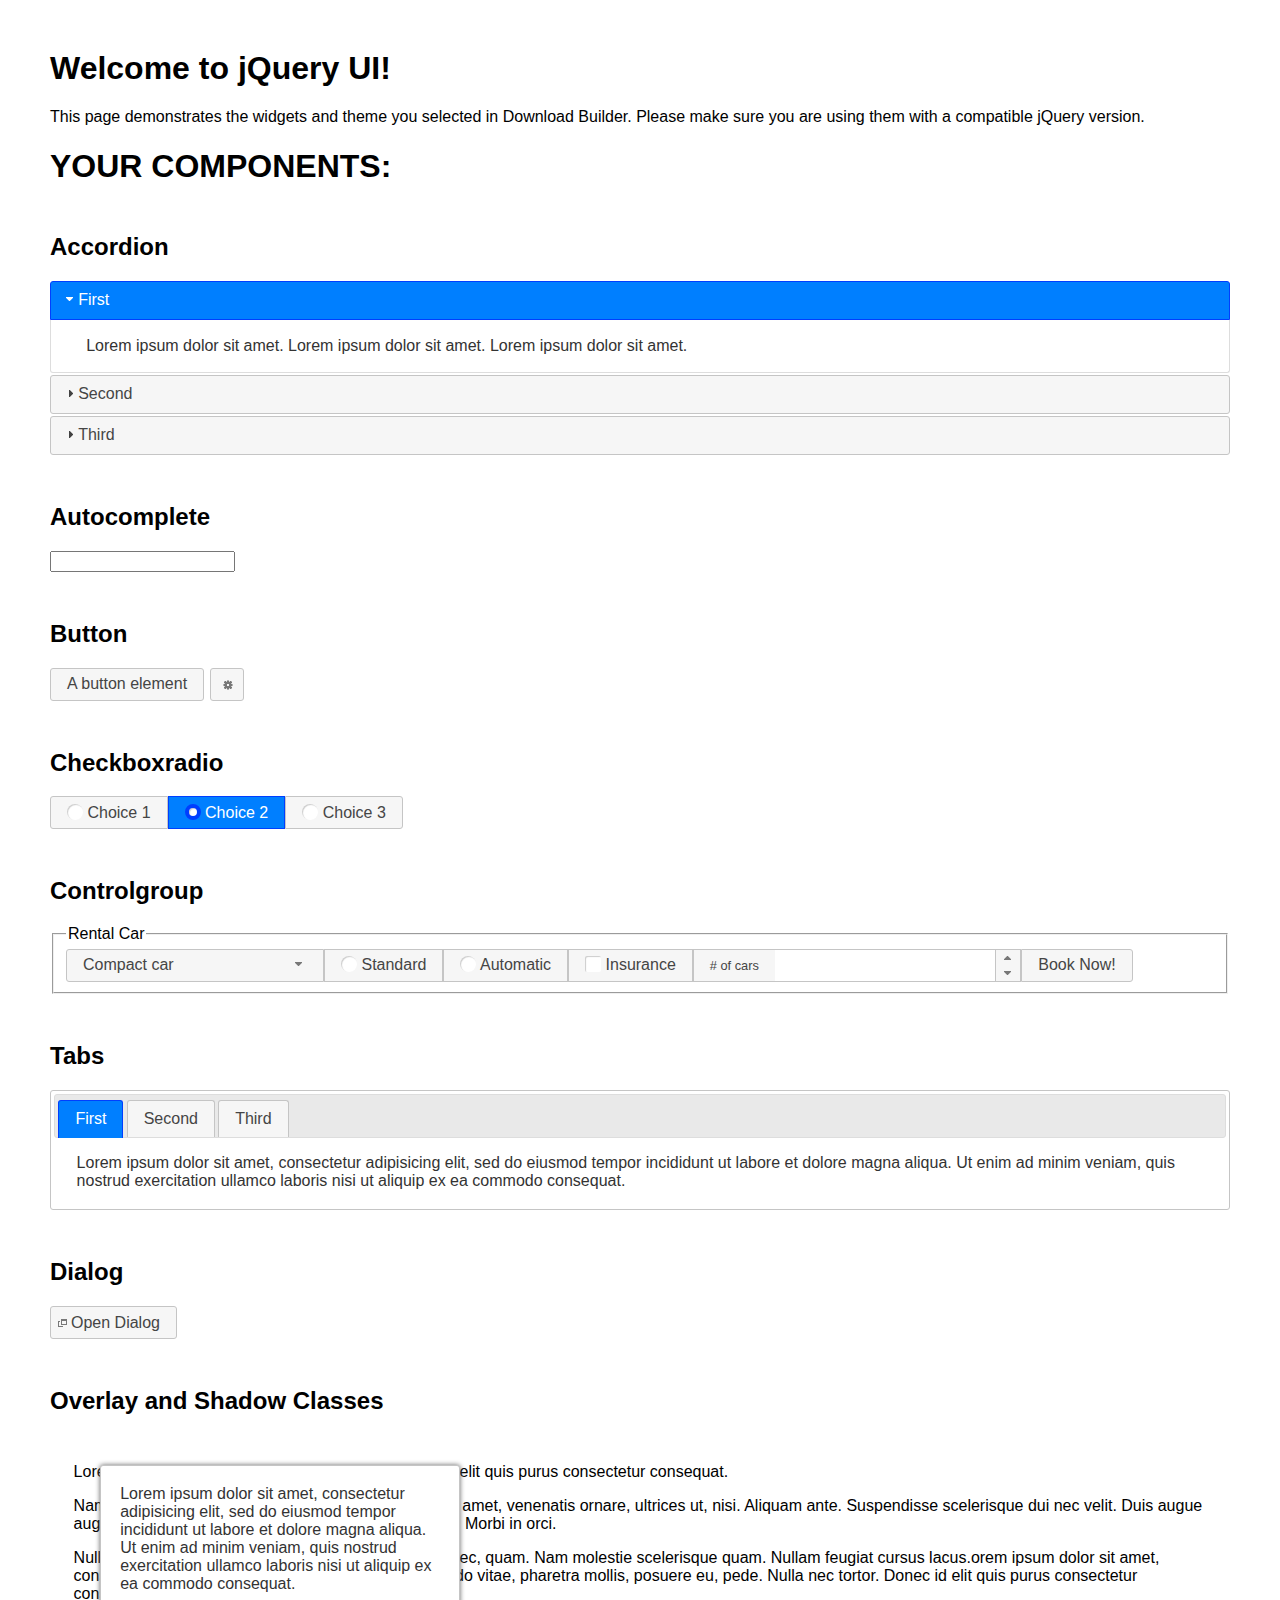
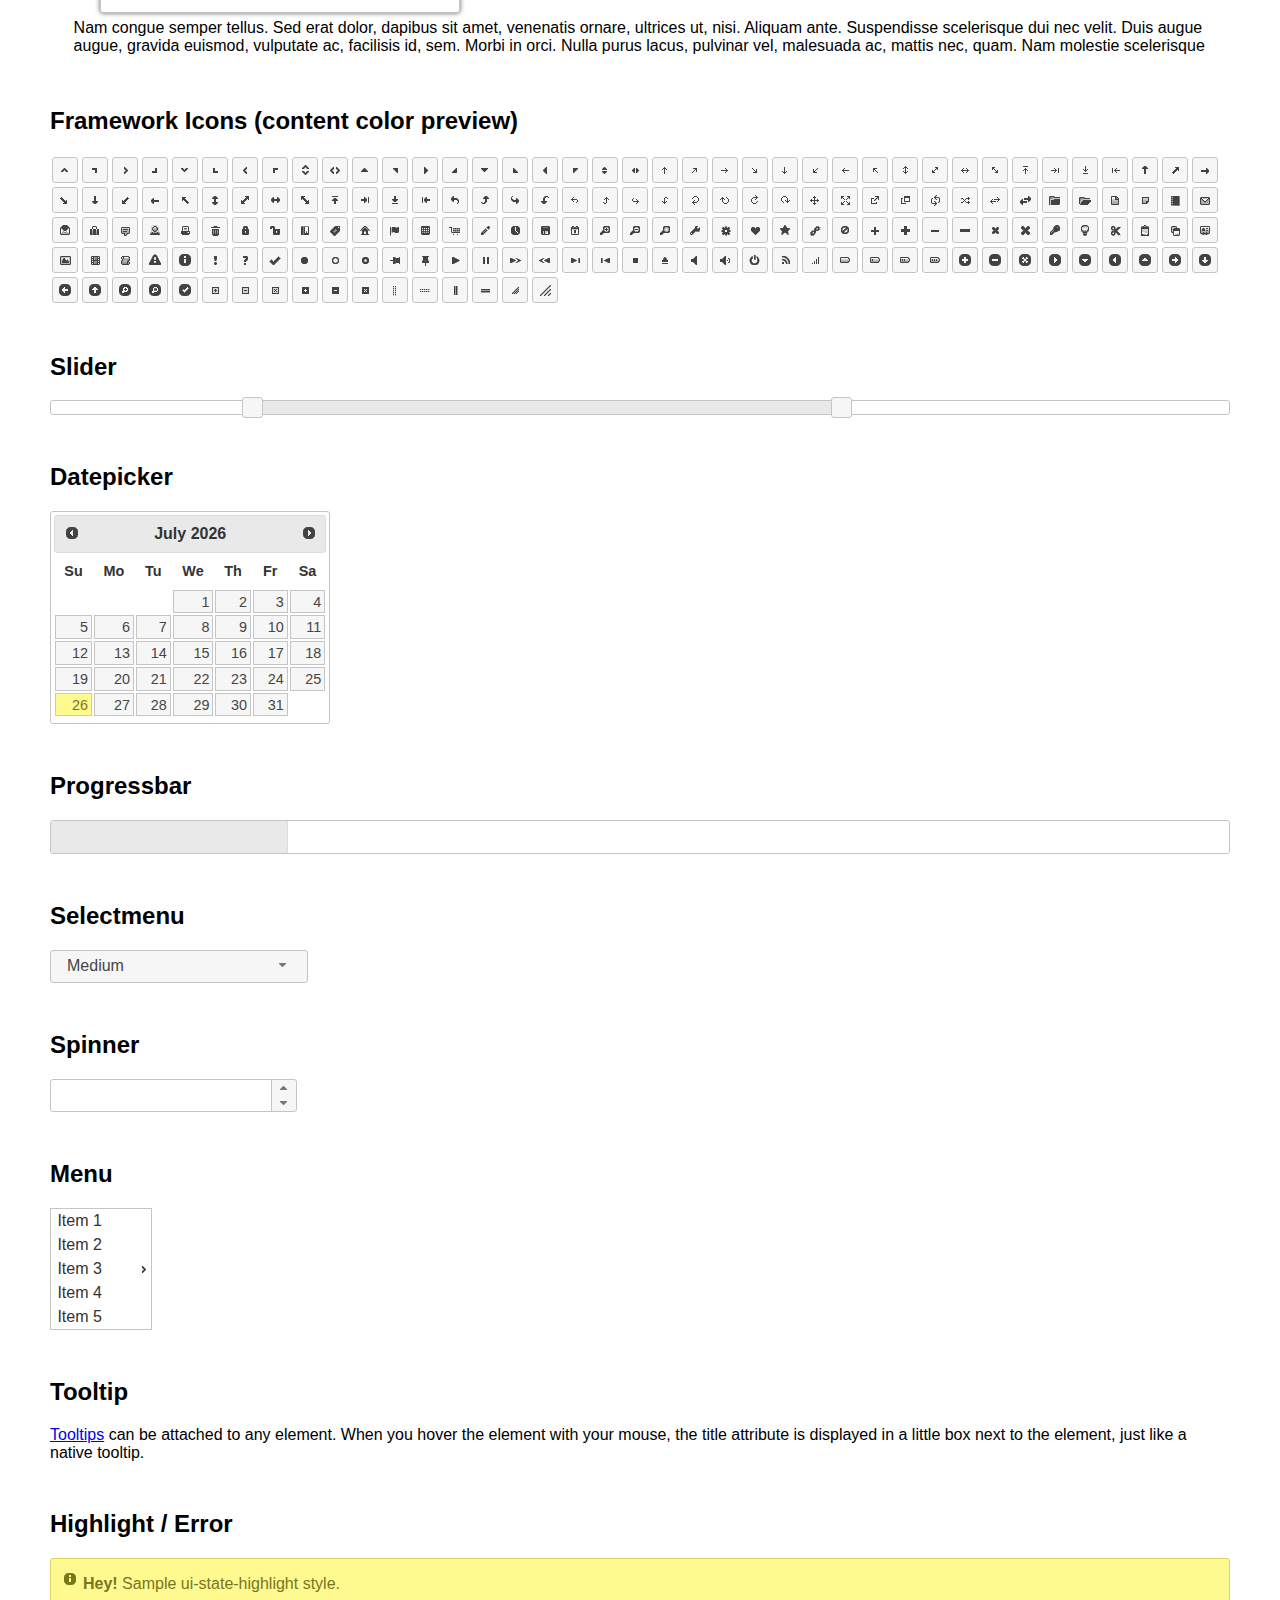
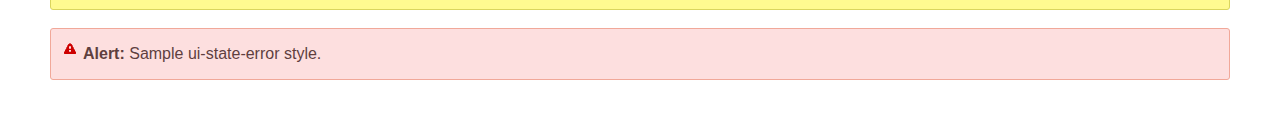
<file: WebContent/jquery-ui-1.13.1/index.html>
<!doctype html>
<html lang="us">
<head>
	<meta charset="utf-8">
	<title>jQuery UI Example Page</title>
	<link href="jquery-ui.css" rel="stylesheet">
	<style>
	body{
		font-family: "Trebuchet MS", sans-serif;
		margin: 50px;
	}
	.demoHeaders {
		margin-top: 2em;
	}
	#dialog-link {
		padding: .4em 1em .4em 20px;
		text-decoration: none;
		position: relative;
	}
	#dialog-link span.ui-icon {
		margin: 0 5px 0 0;
		position: absolute;
		left: .2em;
		top: 50%;
		margin-top: -8px;
	}
	#icons {
		margin: 0;
		padding: 0;
	}
	#icons li {
		margin: 2px;
		position: relative;
		padding: 4px 0;
		cursor: pointer;
		float: left;
		list-style: none;
	}
	#icons span.ui-icon {
		float: left;
		margin: 0 4px;
	}
	.fakewindowcontain .ui-widget-overlay {
		position: absolute;
	}
	select {
		width: 200px;
	}
	</style>
</head>
<body>

<h1>Welcome to jQuery UI!</h1>

<div class="ui-widget">
	<p>This page demonstrates the widgets and theme you selected in Download Builder. Please make sure you are using them with a compatible jQuery version.</p>
</div>

<h1>YOUR COMPONENTS:</h1>

<!-- Accordion -->
<h2 class="demoHeaders">Accordion</h2>
<div id="accordion">
	<h3>First</h3>
	<div>Lorem ipsum dolor sit amet. Lorem ipsum dolor sit amet. Lorem ipsum dolor sit amet.</div>
	<h3>Second</h3>
	<div>Phasellus mattis tincidunt nibh.</div>
	<h3>Third</h3>
	<div>Nam dui erat, auctor a, dignissim quis.</div>
</div>

<!-- Autocomplete -->
<h2 class="demoHeaders">Autocomplete</h2>
<div>
	<input id="autocomplete" title="type &quot;a&quot;">
</div>

<!-- Button -->
<h2 class="demoHeaders">Button</h2>
<button id="button">A button element</button>
<button id="button-icon">An icon-only button</button>

<!-- Checkboxradio -->
<h2 class="demoHeaders">Checkboxradio</h2>
<form style="margin-top: 1em;">
	<div id="radioset">
		<input type="radio" id="radio1" name="radio"><label for="radio1">Choice 1</label>
		<input type="radio" id="radio2" name="radio" checked="checked"><label for="radio2">Choice 2</label>
		<input type="radio" id="radio3" name="radio"><label for="radio3">Choice 3</label>
	</div>
</form>

<!-- Controlgroup -->
<h2 class="demoHeaders">Controlgroup</h2>
<fieldset>
	<legend>Rental Car</legend>
	<div id="controlgroup">
		<select id="car-type">
			<option>Compact car</option>
			<option>Midsize car</option>
			<option>Full size car</option>
			<option>SUV</option>
			<option>Luxury</option>
			<option>Truck</option>
			<option>Van</option>
		</select>
		<label for="transmission-standard">Standard</label>
		<input type="radio" name="transmission" id="transmission-standard">
		<label for="transmission-automatic">Automatic</label>
		<input type="radio" name="transmission" id="transmission-automatic">
		<label for="insurance">Insurance</label>
		<input type="checkbox" name="insurance" id="insurance">
		<label for="horizontal-spinner" class="ui-controlgroup-label"># of cars</label>
		<input id="horizontal-spinner" class="ui-spinner-input">
		<button>Book Now!</button>
	</div>
</fieldset>

<!-- Tabs -->
<h2 class="demoHeaders">Tabs</h2>
<div id="tabs">
	<ul>
		<li><a href="#tabs-1">First</a></li>
		<li><a href="#tabs-2">Second</a></li>
		<li><a href="#tabs-3">Third</a></li>
	</ul>
	<div id="tabs-1">Lorem ipsum dolor sit amet, consectetur adipisicing elit, sed do eiusmod tempor incididunt ut labore et dolore magna aliqua. Ut enim ad minim veniam, quis nostrud exercitation ullamco laboris nisi ut aliquip ex ea commodo consequat.</div>
	<div id="tabs-2">Phasellus mattis tincidunt nibh. Cras orci urna, blandit id, pretium vel, aliquet ornare, felis. Maecenas scelerisque sem non nisl. Fusce sed lorem in enim dictum bibendum.</div>
	<div id="tabs-3">Nam dui erat, auctor a, dignissim quis, sollicitudin eu, felis. Pellentesque nisi urna, interdum eget, sagittis et, consequat vestibulum, lacus. Mauris porttitor ullamcorper augue.</div>
</div>

<h2 class="demoHeaders">Dialog</h2>
<p>
	<button id="dialog-link" class="ui-button ui-corner-all ui-widget">
		<span class="ui-icon ui-icon-newwin"></span>Open Dialog
	</button>
</p>

<h2 class="demoHeaders">Overlay and Shadow Classes</h2>
<div style="position: relative; width: 96%; height: 200px; padding:1% 2%; overflow:hidden;" class="fakewindowcontain">
	<p>Lorem ipsum dolor sit amet,  Nulla nec tortor. Donec id elit quis purus consectetur consequat. </p><p>Nam congue semper tellus. Sed erat dolor, dapibus sit amet, venenatis ornare, ultrices ut, nisi. Aliquam ante. Suspendisse scelerisque dui nec velit. Duis augue augue, gravida euismod, vulputate ac, facilisis id, sem. Morbi in orci. </p><p>Nulla purus lacus, pulvinar vel, malesuada ac, mattis nec, quam. Nam molestie scelerisque quam. Nullam feugiat cursus lacus.orem ipsum dolor sit amet, consectetur adipiscing elit. Donec libero risus, commodo vitae, pharetra mollis, posuere eu, pede. Nulla nec tortor. Donec id elit quis purus consectetur consequat. </p><p>Nam congue semper tellus. Sed erat dolor, dapibus sit amet, venenatis ornare, ultrices ut, nisi. Aliquam ante. Suspendisse scelerisque dui nec velit. Duis augue augue, gravida euismod, vulputate ac, facilisis id, sem. Morbi in orci. Nulla purus lacus, pulvinar vel, malesuada ac, mattis nec, quam. Nam molestie scelerisque quam. </p><p>Nullam feugiat cursus lacus.orem ipsum dolor sit amet, consectetur adipiscing elit. Donec libero risus, commodo vitae, pharetra mollis, posuere eu, pede. Nulla nec tortor. Donec id elit quis purus consectetur consequat. Nam congue semper tellus. Sed erat dolor, dapibus sit amet, venenatis ornare, ultrices ut, nisi. Aliquam ante. </p><p>Suspendisse scelerisque dui nec velit. Duis augue augue, gravida euismod, vulputate ac, facilisis id, sem. Morbi in orci. Nulla purus lacus, pulvinar vel, malesuada ac, mattis nec, quam. Nam molestie scelerisque quam. Nullam feugiat cursus lacus.orem ipsum dolor sit amet, consectetur adipiscing elit. Donec libero risus, commodo vitae, pharetra mollis, posuere eu, pede. Nulla nec tortor. Donec id elit quis purus consectetur consequat. Nam congue semper tellus. Sed erat dolor, dapibus sit amet, venenatis ornare, ultrices ut, nisi. </p>

	<!-- ui-dialog -->
	<div class="ui-widget-overlay ui-front"></div>
	<div style="position: absolute; width: 320px; left: 50px; top: 30px; padding: 1.2em" class="ui-widget ui-front ui-widget-content ui-corner-all ui-widget-shadow">
		Lorem ipsum dolor sit amet, consectetur adipisicing elit, sed do eiusmod tempor incididunt ut labore et dolore magna aliqua. Ut enim ad minim veniam, quis nostrud exercitation ullamco laboris nisi ut aliquip ex ea commodo consequat.
	</div>

</div>

<!-- ui-dialog -->
<div id="dialog" title="Dialog Title">
	<p>Lorem ipsum dolor sit amet, consectetur adipisicing elit, sed do eiusmod tempor incididunt ut labore et dolore magna aliqua. Ut enim ad minim veniam, quis nostrud exercitation ullamco laboris nisi ut aliquip ex ea commodo consequat.</p>
</div>


<h2 class="demoHeaders">Framework Icons (content color preview)</h2>
<ul id="icons" class="ui-widget ui-helper-clearfix">
	<li class="ui-state-default ui-corner-all" title=".ui-icon-caret-1-n"><span class="ui-icon ui-icon-caret-1-n"></span></li>
	<li class="ui-state-default ui-corner-all" title=".ui-icon-caret-1-ne"><span class="ui-icon ui-icon-caret-1-ne"></span></li>
	<li class="ui-state-default ui-corner-all" title=".ui-icon-caret-1-e"><span class="ui-icon ui-icon-caret-1-e"></span></li>
	<li class="ui-state-default ui-corner-all" title=".ui-icon-caret-1-se"><span class="ui-icon ui-icon-caret-1-se"></span></li>
	<li class="ui-state-default ui-corner-all" title=".ui-icon-caret-1-s"><span class="ui-icon ui-icon-caret-1-s"></span></li>
	<li class="ui-state-default ui-corner-all" title=".ui-icon-caret-1-sw"><span class="ui-icon ui-icon-caret-1-sw"></span></li>
	<li class="ui-state-default ui-corner-all" title=".ui-icon-caret-1-w"><span class="ui-icon ui-icon-caret-1-w"></span></li>
	<li class="ui-state-default ui-corner-all" title=".ui-icon-caret-1-nw"><span class="ui-icon ui-icon-caret-1-nw"></span></li>
	<li class="ui-state-default ui-corner-all" title=".ui-icon-caret-2-n-s"><span class="ui-icon ui-icon-caret-2-n-s"></span></li>
	<li class="ui-state-default ui-corner-all" title=".ui-icon-caret-2-e-w"><span class="ui-icon ui-icon-caret-2-e-w"></span></li>
	<li class="ui-state-default ui-corner-all" title=".ui-icon-triangle-1-n"><span class="ui-icon ui-icon-triangle-1-n"></span></li>
	<li class="ui-state-default ui-corner-all" title=".ui-icon-triangle-1-ne"><span class="ui-icon ui-icon-triangle-1-ne"></span></li>
	<li class="ui-state-default ui-corner-all" title=".ui-icon-triangle-1-e"><span class="ui-icon ui-icon-triangle-1-e"></span></li>
	<li class="ui-state-default ui-corner-all" title=".ui-icon-triangle-1-se"><span class="ui-icon ui-icon-triangle-1-se"></span></li>
	<li class="ui-state-default ui-corner-all" title=".ui-icon-triangle-1-s"><span class="ui-icon ui-icon-triangle-1-s"></span></li>
	<li class="ui-state-default ui-corner-all" title=".ui-icon-triangle-1-sw"><span class="ui-icon ui-icon-triangle-1-sw"></span></li>
	<li class="ui-state-default ui-corner-all" title=".ui-icon-triangle-1-w"><span class="ui-icon ui-icon-triangle-1-w"></span></li>
	<li class="ui-state-default ui-corner-all" title=".ui-icon-triangle-1-nw"><span class="ui-icon ui-icon-triangle-1-nw"></span></li>
	<li class="ui-state-default ui-corner-all" title=".ui-icon-triangle-2-n-s"><span class="ui-icon ui-icon-triangle-2-n-s"></span></li>
	<li class="ui-state-default ui-corner-all" title=".ui-icon-triangle-2-e-w"><span class="ui-icon ui-icon-triangle-2-e-w"></span></li>
	<li class="ui-state-default ui-corner-all" title=".ui-icon-arrow-1-n"><span class="ui-icon ui-icon-arrow-1-n"></span></li>
	<li class="ui-state-default ui-corner-all" title=".ui-icon-arrow-1-ne"><span class="ui-icon ui-icon-arrow-1-ne"></span></li>
	<li class="ui-state-default ui-corner-all" title=".ui-icon-arrow-1-e"><span class="ui-icon ui-icon-arrow-1-e"></span></li>
	<li class="ui-state-default ui-corner-all" title=".ui-icon-arrow-1-se"><span class="ui-icon ui-icon-arrow-1-se"></span></li>
	<li class="ui-state-default ui-corner-all" title=".ui-icon-arrow-1-s"><span class="ui-icon ui-icon-arrow-1-s"></span></li>
	<li class="ui-state-default ui-corner-all" title=".ui-icon-arrow-1-sw"><span class="ui-icon ui-icon-arrow-1-sw"></span></li>
	<li class="ui-state-default ui-corner-all" title=".ui-icon-arrow-1-w"><span class="ui-icon ui-icon-arrow-1-w"></span></li>
	<li class="ui-state-default ui-corner-all" title=".ui-icon-arrow-1-nw"><span class="ui-icon ui-icon-arrow-1-nw"></span></li>
	<li class="ui-state-default ui-corner-all" title=".ui-icon-arrow-2-n-s"><span class="ui-icon ui-icon-arrow-2-n-s"></span></li>
	<li class="ui-state-default ui-corner-all" title=".ui-icon-arrow-2-ne-sw"><span class="ui-icon ui-icon-arrow-2-ne-sw"></span></li>
	<li class="ui-state-default ui-corner-all" title=".ui-icon-arrow-2-e-w"><span class="ui-icon ui-icon-arrow-2-e-w"></span></li>
	<li class="ui-state-default ui-corner-all" title=".ui-icon-arrow-2-se-nw"><span class="ui-icon ui-icon-arrow-2-se-nw"></span></li>
	<li class="ui-state-default ui-corner-all" title=".ui-icon-arrowstop-1-n"><span class="ui-icon ui-icon-arrowstop-1-n"></span></li>
	<li class="ui-state-default ui-corner-all" title=".ui-icon-arrowstop-1-e"><span class="ui-icon ui-icon-arrowstop-1-e"></span></li>
	<li class="ui-state-default ui-corner-all" title=".ui-icon-arrowstop-1-s"><span class="ui-icon ui-icon-arrowstop-1-s"></span></li>
	<li class="ui-state-default ui-corner-all" title=".ui-icon-arrowstop-1-w"><span class="ui-icon ui-icon-arrowstop-1-w"></span></li>
	<li class="ui-state-default ui-corner-all" title=".ui-icon-arrowthick-1-n"><span class="ui-icon ui-icon-arrowthick-1-n"></span></li>
	<li class="ui-state-default ui-corner-all" title=".ui-icon-arrowthick-1-ne"><span class="ui-icon ui-icon-arrowthick-1-ne"></span></li>
	<li class="ui-state-default ui-corner-all" title=".ui-icon-arrowthick-1-e"><span class="ui-icon ui-icon-arrowthick-1-e"></span></li>
	<li class="ui-state-default ui-corner-all" title=".ui-icon-arrowthick-1-se"><span class="ui-icon ui-icon-arrowthick-1-se"></span></li>
	<li class="ui-state-default ui-corner-all" title=".ui-icon-arrowthick-1-s"><span class="ui-icon ui-icon-arrowthick-1-s"></span></li>
	<li class="ui-state-default ui-corner-all" title=".ui-icon-arrowthick-1-sw"><span class="ui-icon ui-icon-arrowthick-1-sw"></span></li>
	<li class="ui-state-default ui-corner-all" title=".ui-icon-arrowthick-1-w"><span class="ui-icon ui-icon-arrowthick-1-w"></span></li>
	<li class="ui-state-default ui-corner-all" title=".ui-icon-arrowthick-1-nw"><span class="ui-icon ui-icon-arrowthick-1-nw"></span></li>
	<li class="ui-state-default ui-corner-all" title=".ui-icon-arrowthick-2-n-s"><span class="ui-icon ui-icon-arrowthick-2-n-s"></span></li>
	<li class="ui-state-default ui-corner-all" title=".ui-icon-arrowthick-2-ne-sw"><span class="ui-icon ui-icon-arrowthick-2-ne-sw"></span></li>
	<li class="ui-state-default ui-corner-all" title=".ui-icon-arrowthick-2-e-w"><span class="ui-icon ui-icon-arrowthick-2-e-w"></span></li>
	<li class="ui-state-default ui-corner-all" title=".ui-icon-arrowthick-2-se-nw"><span class="ui-icon ui-icon-arrowthick-2-se-nw"></span></li>
	<li class="ui-state-default ui-corner-all" title=".ui-icon-arrowthickstop-1-n"><span class="ui-icon ui-icon-arrowthickstop-1-n"></span></li>
	<li class="ui-state-default ui-corner-all" title=".ui-icon-arrowthickstop-1-e"><span class="ui-icon ui-icon-arrowthickstop-1-e"></span></li>
	<li class="ui-state-default ui-corner-all" title=".ui-icon-arrowthickstop-1-s"><span class="ui-icon ui-icon-arrowthickstop-1-s"></span></li>
	<li class="ui-state-default ui-corner-all" title=".ui-icon-arrowthickstop-1-w"><span class="ui-icon ui-icon-arrowthickstop-1-w"></span></li>
	<li class="ui-state-default ui-corner-all" title=".ui-icon-arrowreturnthick-1-w"><span class="ui-icon ui-icon-arrowreturnthick-1-w"></span></li>
	<li class="ui-state-default ui-corner-all" title=".ui-icon-arrowreturnthick-1-n"><span class="ui-icon ui-icon-arrowreturnthick-1-n"></span></li>
	<li class="ui-state-default ui-corner-all" title=".ui-icon-arrowreturnthick-1-e"><span class="ui-icon ui-icon-arrowreturnthick-1-e"></span></li>
	<li class="ui-state-default ui-corner-all" title=".ui-icon-arrowreturnthick-1-s"><span class="ui-icon ui-icon-arrowreturnthick-1-s"></span></li>
	<li class="ui-state-default ui-corner-all" title=".ui-icon-arrowreturn-1-w"><span class="ui-icon ui-icon-arrowreturn-1-w"></span></li>
	<li class="ui-state-default ui-corner-all" title=".ui-icon-arrowreturn-1-n"><span class="ui-icon ui-icon-arrowreturn-1-n"></span></li>
	<li class="ui-state-default ui-corner-all" title=".ui-icon-arrowreturn-1-e"><span class="ui-icon ui-icon-arrowreturn-1-e"></span></li>
	<li class="ui-state-default ui-corner-all" title=".ui-icon-arrowreturn-1-s"><span class="ui-icon ui-icon-arrowreturn-1-s"></span></li>
	<li class="ui-state-default ui-corner-all" title=".ui-icon-arrowrefresh-1-w"><span class="ui-icon ui-icon-arrowrefresh-1-w"></span></li>
	<li class="ui-state-default ui-corner-all" title=".ui-icon-arrowrefresh-1-n"><span class="ui-icon ui-icon-arrowrefresh-1-n"></span></li>
	<li class="ui-state-default ui-corner-all" title=".ui-icon-arrowrefresh-1-e"><span class="ui-icon ui-icon-arrowrefresh-1-e"></span></li>
	<li class="ui-state-default ui-corner-all" title=".ui-icon-arrowrefresh-1-s"><span class="ui-icon ui-icon-arrowrefresh-1-s"></span></li>
	<li class="ui-state-default ui-corner-all" title=".ui-icon-arrow-4"><span class="ui-icon ui-icon-arrow-4"></span></li>
	<li class="ui-state-default ui-corner-all" title=".ui-icon-arrow-4-diag"><span class="ui-icon ui-icon-arrow-4-diag"></span></li>
	<li class="ui-state-default ui-corner-all" title=".ui-icon-extlink"><span class="ui-icon ui-icon-extlink"></span></li>
	<li class="ui-state-default ui-corner-all" title=".ui-icon-newwin"><span class="ui-icon ui-icon-newwin"></span></li>
	<li class="ui-state-default ui-corner-all" title=".ui-icon-refresh"><span class="ui-icon ui-icon-refresh"></span></li>
	<li class="ui-state-default ui-corner-all" title=".ui-icon-shuffle"><span class="ui-icon ui-icon-shuffle"></span></li>
	<li class="ui-state-default ui-corner-all" title=".ui-icon-transfer-e-w"><span class="ui-icon ui-icon-transfer-e-w"></span></li>
	<li class="ui-state-default ui-corner-all" title=".ui-icon-transferthick-e-w"><span class="ui-icon ui-icon-transferthick-e-w"></span></li>
	<li class="ui-state-default ui-corner-all" title=".ui-icon-folder-collapsed"><span class="ui-icon ui-icon-folder-collapsed"></span></li>
	<li class="ui-state-default ui-corner-all" title=".ui-icon-folder-open"><span class="ui-icon ui-icon-folder-open"></span></li>
	<li class="ui-state-default ui-corner-all" title=".ui-icon-document"><span class="ui-icon ui-icon-document"></span></li>
	<li class="ui-state-default ui-corner-all" title=".ui-icon-document-b"><span class="ui-icon ui-icon-document-b"></span></li>
	<li class="ui-state-default ui-corner-all" title=".ui-icon-note"><span class="ui-icon ui-icon-note"></span></li>
	<li class="ui-state-default ui-corner-all" title=".ui-icon-mail-closed"><span class="ui-icon ui-icon-mail-closed"></span></li>
	<li class="ui-state-default ui-corner-all" title=".ui-icon-mail-open"><span class="ui-icon ui-icon-mail-open"></span></li>
	<li class="ui-state-default ui-corner-all" title=".ui-icon-suitcase"><span class="ui-icon ui-icon-suitcase"></span></li>
	<li class="ui-state-default ui-corner-all" title=".ui-icon-comment"><span class="ui-icon ui-icon-comment"></span></li>
	<li class="ui-state-default ui-corner-all" title=".ui-icon-person"><span class="ui-icon ui-icon-person"></span></li>
	<li class="ui-state-default ui-corner-all" title=".ui-icon-print"><span class="ui-icon ui-icon-print"></span></li>
	<li class="ui-state-default ui-corner-all" title=".ui-icon-trash"><span class="ui-icon ui-icon-trash"></span></li>
	<li class="ui-state-default ui-corner-all" title=".ui-icon-locked"><span class="ui-icon ui-icon-locked"></span></li>
	<li class="ui-state-default ui-corner-all" title=".ui-icon-unlocked"><span class="ui-icon ui-icon-unlocked"></span></li>
	<li class="ui-state-default ui-corner-all" title=".ui-icon-bookmark"><span class="ui-icon ui-icon-bookmark"></span></li>
	<li class="ui-state-default ui-corner-all" title=".ui-icon-tag"><span class="ui-icon ui-icon-tag"></span></li>
	<li class="ui-state-default ui-corner-all" title=".ui-icon-home"><span class="ui-icon ui-icon-home"></span></li>
	<li class="ui-state-default ui-corner-all" title=".ui-icon-flag"><span class="ui-icon ui-icon-flag"></span></li>
	<li class="ui-state-default ui-corner-all" title=".ui-icon-calculator"><span class="ui-icon ui-icon-calculator"></span></li>
	<li class="ui-state-default ui-corner-all" title=".ui-icon-cart"><span class="ui-icon ui-icon-cart"></span></li>
	<li class="ui-state-default ui-corner-all" title=".ui-icon-pencil"><span class="ui-icon ui-icon-pencil"></span></li>
	<li class="ui-state-default ui-corner-all" title=".ui-icon-clock"><span class="ui-icon ui-icon-clock"></span></li>
	<li class="ui-state-default ui-corner-all" title=".ui-icon-disk"><span class="ui-icon ui-icon-disk"></span></li>
	<li class="ui-state-default ui-corner-all" title=".ui-icon-calendar"><span class="ui-icon ui-icon-calendar"></span></li>
	<li class="ui-state-default ui-corner-all" title=".ui-icon-zoomin"><span class="ui-icon ui-icon-zoomin"></span></li>
	<li class="ui-state-default ui-corner-all" title=".ui-icon-zoomout"><span class="ui-icon ui-icon-zoomout"></span></li>
	<li class="ui-state-default ui-corner-all" title=".ui-icon-search"><span class="ui-icon ui-icon-search"></span></li>
	<li class="ui-state-default ui-corner-all" title=".ui-icon-wrench"><span class="ui-icon ui-icon-wrench"></span></li>
	<li class="ui-state-default ui-corner-all" title=".ui-icon-gear"><span class="ui-icon ui-icon-gear"></span></li>
	<li class="ui-state-default ui-corner-all" title=".ui-icon-heart"><span class="ui-icon ui-icon-heart"></span></li>
	<li class="ui-state-default ui-corner-all" title=".ui-icon-star"><span class="ui-icon ui-icon-star"></span></li>
	<li class="ui-state-default ui-corner-all" title=".ui-icon-link"><span class="ui-icon ui-icon-link"></span></li>
	<li class="ui-state-default ui-corner-all" title=".ui-icon-cancel"><span class="ui-icon ui-icon-cancel"></span></li>
	<li class="ui-state-default ui-corner-all" title=".ui-icon-plus"><span class="ui-icon ui-icon-plus"></span></li>
	<li class="ui-state-default ui-corner-all" title=".ui-icon-plusthick"><span class="ui-icon ui-icon-plusthick"></span></li>
	<li class="ui-state-default ui-corner-all" title=".ui-icon-minus"><span class="ui-icon ui-icon-minus"></span></li>
	<li class="ui-state-default ui-corner-all" title=".ui-icon-minusthick"><span class="ui-icon ui-icon-minusthick"></span></li>
	<li class="ui-state-default ui-corner-all" title=".ui-icon-close"><span class="ui-icon ui-icon-close"></span></li>
	<li class="ui-state-default ui-corner-all" title=".ui-icon-closethick"><span class="ui-icon ui-icon-closethick"></span></li>
	<li class="ui-state-default ui-corner-all" title=".ui-icon-key"><span class="ui-icon ui-icon-key"></span></li>
	<li class="ui-state-default ui-corner-all" title=".ui-icon-lightbulb"><span class="ui-icon ui-icon-lightbulb"></span></li>
	<li class="ui-state-default ui-corner-all" title=".ui-icon-scissors"><span class="ui-icon ui-icon-scissors"></span></li>
	<li class="ui-state-default ui-corner-all" title=".ui-icon-clipboard"><span class="ui-icon ui-icon-clipboard"></span></li>
	<li class="ui-state-default ui-corner-all" title=".ui-icon-copy"><span class="ui-icon ui-icon-copy"></span></li>
	<li class="ui-state-default ui-corner-all" title=".ui-icon-contact"><span class="ui-icon ui-icon-contact"></span></li>
	<li class="ui-state-default ui-corner-all" title=".ui-icon-image"><span class="ui-icon ui-icon-image"></span></li>
	<li class="ui-state-default ui-corner-all" title=".ui-icon-video"><span class="ui-icon ui-icon-video"></span></li>
	<li class="ui-state-default ui-corner-all" title=".ui-icon-script"><span class="ui-icon ui-icon-script"></span></li>
	<li class="ui-state-default ui-corner-all" title=".ui-icon-alert"><span class="ui-icon ui-icon-alert"></span></li>
	<li class="ui-state-default ui-corner-all" title=".ui-icon-info"><span class="ui-icon ui-icon-info"></span></li>
	<li class="ui-state-default ui-corner-all" title=".ui-icon-notice"><span class="ui-icon ui-icon-notice"></span></li>
	<li class="ui-state-default ui-corner-all" title=".ui-icon-help"><span class="ui-icon ui-icon-help"></span></li>
	<li class="ui-state-default ui-corner-all" title=".ui-icon-check"><span class="ui-icon ui-icon-check"></span></li>
	<li class="ui-state-default ui-corner-all" title=".ui-icon-bullet"><span class="ui-icon ui-icon-bullet"></span></li>
	<li class="ui-state-default ui-corner-all" title=".ui-icon-radio-off"><span class="ui-icon ui-icon-radio-off"></span></li>
	<li class="ui-state-default ui-corner-all" title=".ui-icon-radio-on"><span class="ui-icon ui-icon-radio-on"></span></li>
	<li class="ui-state-default ui-corner-all" title=".ui-icon-pin-w"><span class="ui-icon ui-icon-pin-w"></span></li>
	<li class="ui-state-default ui-corner-all" title=".ui-icon-pin-s"><span class="ui-icon ui-icon-pin-s"></span></li>
	<li class="ui-state-default ui-corner-all" title=".ui-icon-play"><span class="ui-icon ui-icon-play"></span></li>
	<li class="ui-state-default ui-corner-all" title=".ui-icon-pause"><span class="ui-icon ui-icon-pause"></span></li>
	<li class="ui-state-default ui-corner-all" title=".ui-icon-seek-next"><span class="ui-icon ui-icon-seek-next"></span></li>
	<li class="ui-state-default ui-corner-all" title=".ui-icon-seek-prev"><span class="ui-icon ui-icon-seek-prev"></span></li>
	<li class="ui-state-default ui-corner-all" title=".ui-icon-seek-end"><span class="ui-icon ui-icon-seek-end"></span></li>
	<li class="ui-state-default ui-corner-all" title=".ui-icon-seek-first"><span class="ui-icon ui-icon-seek-first"></span></li>
	<li class="ui-state-default ui-corner-all" title=".ui-icon-stop"><span class="ui-icon ui-icon-stop"></span></li>
	<li class="ui-state-default ui-corner-all" title=".ui-icon-eject"><span class="ui-icon ui-icon-eject"></span></li>
	<li class="ui-state-default ui-corner-all" title=".ui-icon-volume-off"><span class="ui-icon ui-icon-volume-off"></span></li>
	<li class="ui-state-default ui-corner-all" title=".ui-icon-volume-on"><span class="ui-icon ui-icon-volume-on"></span></li>
	<li class="ui-state-default ui-corner-all" title=".ui-icon-power"><span class="ui-icon ui-icon-power"></span></li>
	<li class="ui-state-default ui-corner-all" title=".ui-icon-signal-diag"><span class="ui-icon ui-icon-signal-diag"></span></li>
	<li class="ui-state-default ui-corner-all" title=".ui-icon-signal"><span class="ui-icon ui-icon-signal"></span></li>
	<li class="ui-state-default ui-corner-all" title=".ui-icon-battery-0"><span class="ui-icon ui-icon-battery-0"></span></li>
	<li class="ui-state-default ui-corner-all" title=".ui-icon-battery-1"><span class="ui-icon ui-icon-battery-1"></span></li>
	<li class="ui-state-default ui-corner-all" title=".ui-icon-battery-2"><span class="ui-icon ui-icon-battery-2"></span></li>
	<li class="ui-state-default ui-corner-all" title=".ui-icon-battery-3"><span class="ui-icon ui-icon-battery-3"></span></li>
	<li class="ui-state-default ui-corner-all" title=".ui-icon-circle-plus"><span class="ui-icon ui-icon-circle-plus"></span></li>
	<li class="ui-state-default ui-corner-all" title=".ui-icon-circle-minus"><span class="ui-icon ui-icon-circle-minus"></span></li>
	<li class="ui-state-default ui-corner-all" title=".ui-icon-circle-close"><span class="ui-icon ui-icon-circle-close"></span></li>
	<li class="ui-state-default ui-corner-all" title=".ui-icon-circle-triangle-e"><span class="ui-icon ui-icon-circle-triangle-e"></span></li>
	<li class="ui-state-default ui-corner-all" title=".ui-icon-circle-triangle-s"><span class="ui-icon ui-icon-circle-triangle-s"></span></li>
	<li class="ui-state-default ui-corner-all" title=".ui-icon-circle-triangle-w"><span class="ui-icon ui-icon-circle-triangle-w"></span></li>
	<li class="ui-state-default ui-corner-all" title=".ui-icon-circle-triangle-n"><span class="ui-icon ui-icon-circle-triangle-n"></span></li>
	<li class="ui-state-default ui-corner-all" title=".ui-icon-circle-arrow-e"><span class="ui-icon ui-icon-circle-arrow-e"></span></li>
	<li class="ui-state-default ui-corner-all" title=".ui-icon-circle-arrow-s"><span class="ui-icon ui-icon-circle-arrow-s"></span></li>
	<li class="ui-state-default ui-corner-all" title=".ui-icon-circle-arrow-w"><span class="ui-icon ui-icon-circle-arrow-w"></span></li>
	<li class="ui-state-default ui-corner-all" title=".ui-icon-circle-arrow-n"><span class="ui-icon ui-icon-circle-arrow-n"></span></li>
	<li class="ui-state-default ui-corner-all" title=".ui-icon-circle-zoomin"><span class="ui-icon ui-icon-circle-zoomin"></span></li>
	<li class="ui-state-default ui-corner-all" title=".ui-icon-circle-zoomout"><span class="ui-icon ui-icon-circle-zoomout"></span></li>
	<li class="ui-state-default ui-corner-all" title=".ui-icon-circle-check"><span class="ui-icon ui-icon-circle-check"></span></li>
	<li class="ui-state-default ui-corner-all" title=".ui-icon-circlesmall-plus"><span class="ui-icon ui-icon-circlesmall-plus"></span></li>
	<li class="ui-state-default ui-corner-all" title=".ui-icon-circlesmall-minus"><span class="ui-icon ui-icon-circlesmall-minus"></span></li>
	<li class="ui-state-default ui-corner-all" title=".ui-icon-circlesmall-close"><span class="ui-icon ui-icon-circlesmall-close"></span></li>
	<li class="ui-state-default ui-corner-all" title=".ui-icon-squaresmall-plus"><span class="ui-icon ui-icon-squaresmall-plus"></span></li>
	<li class="ui-state-default ui-corner-all" title=".ui-icon-squaresmall-minus"><span class="ui-icon ui-icon-squaresmall-minus"></span></li>
	<li class="ui-state-default ui-corner-all" title=".ui-icon-squaresmall-close"><span class="ui-icon ui-icon-squaresmall-close"></span></li>
	<li class="ui-state-default ui-corner-all" title=".ui-icon-grip-dotted-vertical"><span class="ui-icon ui-icon-grip-dotted-vertical"></span></li>
	<li class="ui-state-default ui-corner-all" title=".ui-icon-grip-dotted-horizontal"><span class="ui-icon ui-icon-grip-dotted-horizontal"></span></li>
	<li class="ui-state-default ui-corner-all" title=".ui-icon-grip-solid-vertical"><span class="ui-icon ui-icon-grip-solid-vertical"></span></li>
	<li class="ui-state-default ui-corner-all" title=".ui-icon-grip-solid-horizontal"><span class="ui-icon ui-icon-grip-solid-horizontal"></span></li>
	<li class="ui-state-default ui-corner-all" title=".ui-icon-gripsmall-diagonal-se"><span class="ui-icon ui-icon-gripsmall-diagonal-se"></span></li>
	<li class="ui-state-default ui-corner-all" title=".ui-icon-grip-diagonal-se"><span class="ui-icon ui-icon-grip-diagonal-se"></span></li>
</ul>

<!-- Slider -->
<h2 class="demoHeaders">Slider</h2>
<div id="slider"></div>

<!-- Datepicker -->
<h2 class="demoHeaders">Datepicker</h2>
<div id="datepicker"></div>

<!-- Progressbar -->
<h2 class="demoHeaders">Progressbar</h2>
<div id="progressbar"></div>

<!-- Progressbar -->
<h2 class="demoHeaders">Selectmenu</h2>
<select id="selectmenu">
	<option>Slower</option>
	<option>Slow</option>
	<option selected="selected">Medium</option>
	<option>Fast</option>
	<option>Faster</option>
</select>

<!-- Spinner -->
<h2 class="demoHeaders">Spinner</h2>
<input id="spinner">

<!-- Menu -->
<h2 class="demoHeaders">Menu</h2>
<ul style="width:100px;" id="menu">
	<li><div>Item 1</div></li>
	<li><div>Item 2</div></li>
	<li><div>Item 3</div>
		<ul>
			<li><div>Item 3-1</div></li>
			<li><div>Item 3-2</div></li>
			<li><div>Item 3-3</div></li>
			<li><div>Item 3-4</div></li>
			<li><div>Item 3-5</div></li>
		</ul>
	</li>
	<li><div>Item 4</div></li>
	<li><div>Item 5</div></li>
</ul>

<!-- Tooltip -->
<h2 class="demoHeaders">Tooltip</h2>
<p id="tooltip">
	<a href="#" title="That&apos;s what this widget is">Tooltips</a> can be attached to any element. When you hover
the element with your mouse, the title attribute is displayed in a little box next to the element, just like a native tooltip.
</p>

<!-- Highlight / Error -->
<h2 class="demoHeaders">Highlight / Error</h2>
<div class="ui-widget">
	<div class="ui-state-highlight ui-corner-all" style="margin-top: 20px; padding: 0 .7em;">
		<p><span class="ui-icon ui-icon-info" style="float: left; margin-right: .3em;"></span>
		<strong>Hey!</strong> Sample ui-state-highlight style.</p>
	</div>
</div>
<br>
<div class="ui-widget">
	<div class="ui-state-error ui-corner-all" style="padding: 0 .7em;">
		<p><span class="ui-icon ui-icon-alert" style="float: left; margin-right: .3em;"></span>
		<strong>Alert:</strong> Sample ui-state-error style.</p>
	</div>
</div>

<script src="external/jquery/jquery.js"></script>
<script src="jquery-ui.js"></script>
<script>
$( "#accordion" ).accordion();

var availableTags = [
	"ActionScript",
	"AppleScript",
	"Asp",
	"BASIC",
	"C",
	"C++",
	"Clojure",
	"COBOL",
	"ColdFusion",
	"Erlang",
	"Fortran",
	"Groovy",
	"Haskell",
	"Java",
	"JavaScript",
	"Lisp",
	"Perl",
	"PHP",
	"Python",
	"Ruby",
	"Scala",
	"Scheme"
];
$( "#autocomplete" ).autocomplete({
	source: availableTags
});

$( "#button" ).button();
$( "#button-icon" ).button({
	icon: "ui-icon-gear",
	showLabel: false
});

$( "#radioset" ).buttonset();

$( "#controlgroup" ).controlgroup();

$( "#tabs" ).tabs();

$( "#dialog" ).dialog({
	autoOpen: false,
	width: 400,
	buttons: [
		{
			text: "Ok",
			click: function() {
				$( this ).dialog( "close" );
			}
		},
		{
			text: "Cancel",
			click: function() {
				$( this ).dialog( "close" );
			}
		}
	]
});

// Link to open the dialog
$( "#dialog-link" ).click(function( event ) {
	$( "#dialog" ).dialog( "open" );
	event.preventDefault();
});

$( "#datepicker" ).datepicker({
	inline: true
});

$( "#slider" ).slider({
	range: true,
	values: [ 17, 67 ]
});

$( "#progressbar" ).progressbar({
	value: 20
});

$( "#spinner" ).spinner();

$( "#menu" ).menu();

$( "#tooltip" ).tooltip();

$( "#selectmenu" ).selectmenu();

// Hover states on the static widgets
$( "#dialog-link, #icons li" ).hover(
	function() {
		$( this ).addClass( "ui-state-hover" );
	},
	function() {
		$( this ).removeClass( "ui-state-hover" );
	}
);
</script>
</body>
</html>
</file>
